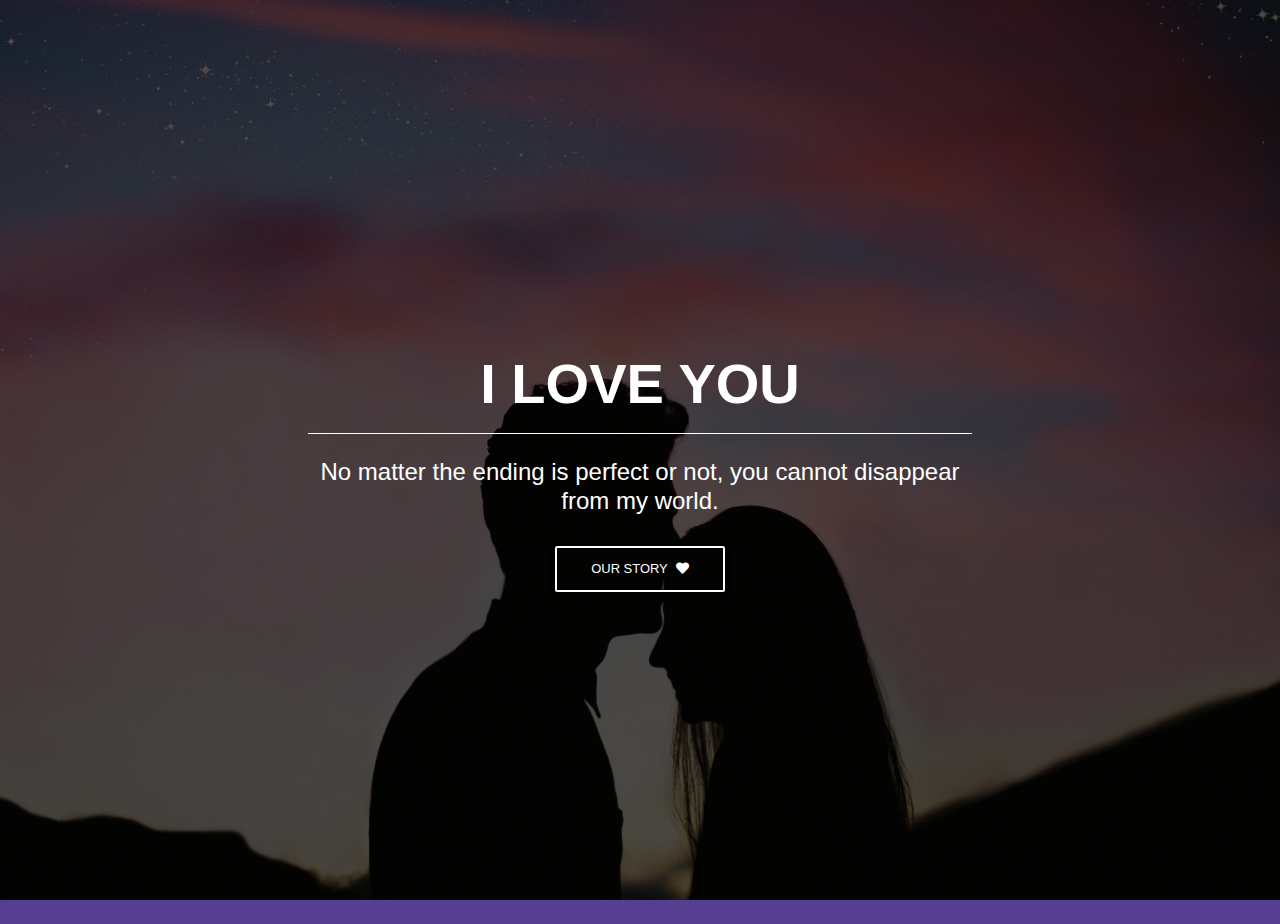
<file: index.html>
<!DOCTYPE html>
<html>

<head>
  <meta charset="UTF-8">
  <meta name="viewport" content="width=device-width, initial-scale=1, shrink-to-fit=no">
  <meta http-equiv="x-ua-compatible" content="ie=edge">
  <title>首页</title>
  <!-- MDB icon -->
  <link rel="icon" href="img/M_ico.ico" type="image/x-icon">
  <!-- Font Awesome -->
  <link rel="stylesheet" href="https://use.fontawesome.com/releases/v5.11.2/css/all.css">
  <!-- Bootstrap core CSS -->
  <link rel="stylesheet" href="css/bootstrap.min.css">
  <!-- Material Design Bootstrap -->
  <link rel="stylesheet" href="css/mdb.min.css">
  <!-- Your custom styles (optional) -->
  <link rel="stylesheet" href="css/style.css">
</head>

<body>
  <!-- Main navigation -->
  <header>

    <!--Mask-->
    <div id="intro" class="view">

      <div class="mask rgba-black-strong">

        <div class="container-fluid d-flex align-items-center justify-content-center h-100">

          <div class="row d-flex justify-content-center text-center">

            <div class="col-md-10">

              <!-- Heading -->
              <h2 class="display-4 font-weight-bold white-text pt-5 mb-2">I LOVE YOU</h2>

              <!-- Divider -->
              <hr class="hr-light">

              <!-- Description -->
              <h4 class="white-text my-4">No matter the ending is perfect or not, you cannot disappear from my world.
              </h4>
              <a href = "./Story.html">
              <button type="button" class="btn btn-outline-white">Our story<i
                  class="fas fa-heart ml-2"></i></button></a>

            </div>

          </div>

        </div>

      </div>

    </div>
    <!--/.Mask-->

  </header>
  <!--Main layout-->
  <main>

  </main>
  <!--Main layout-->

  <!-- Footer -->
  <footer class="page-footer font-small pt-4">

  </footer>
  <!-- Footer -->


  <!-- jQuery -->
  <script type="text/javascript" src="js/jquery.min.js"></script>
  <!-- Bootstrap tooltips -->
  <script type="text/javascript" src="js/popper.min.js"></script>
  <!-- Bootstrap core JavaScript -->
  <script type="text/javascript" src="js/bootstrap.min.js"></script>
  <!-- MDB core JavaScript -->
  <script type="text/javascript" src="js/mdb.min.js"></script>

  <!-- Your custom scripts (optional) -->
  <script type="text/javascript">
  </script>

</body>

</html>
</file>
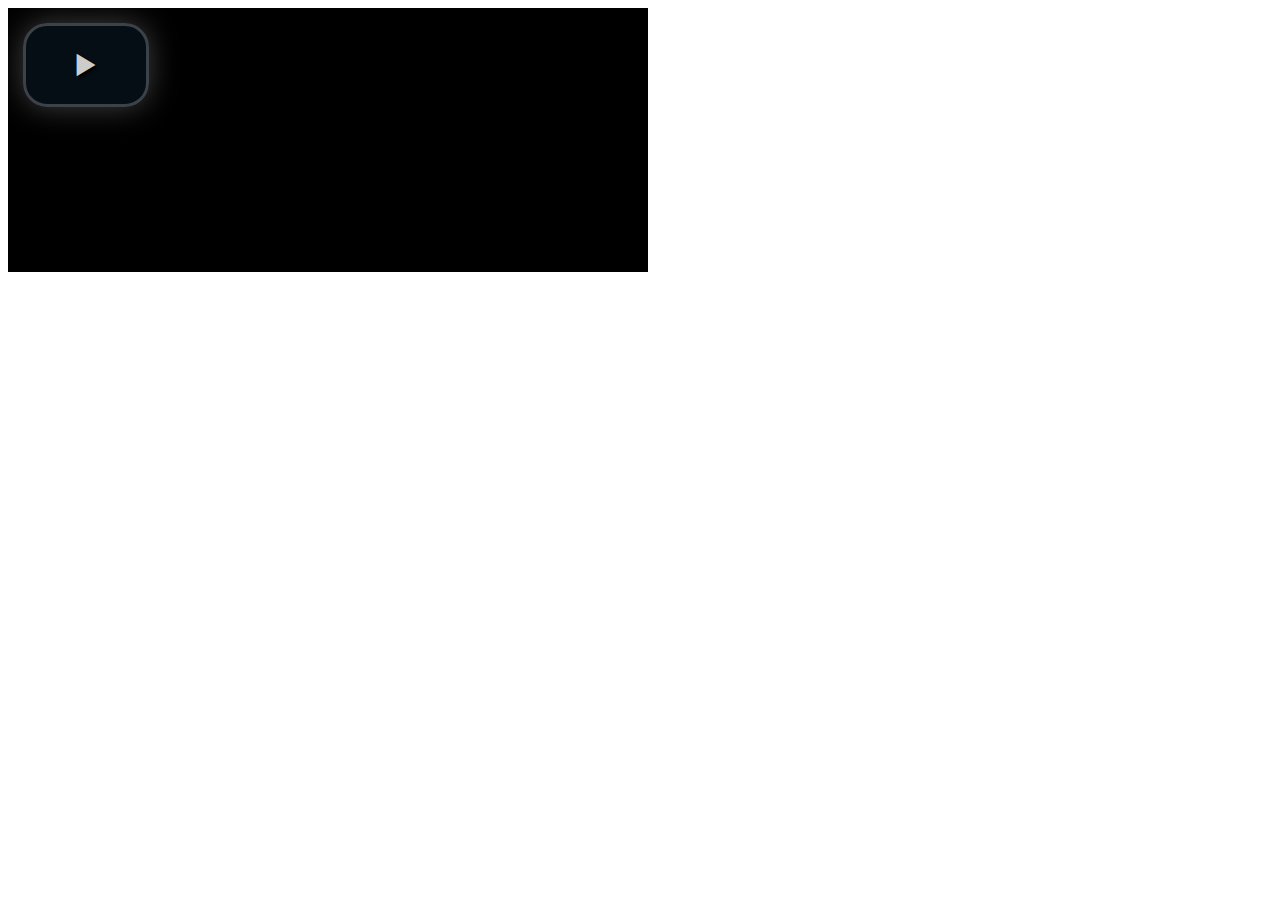
<file: video-js/demo.html>
<!DOCTYPE html>
<html>
<head>
  <title>Video.js | HTML5 Video Player</title>

  <!-- Chang URLs to wherever Video.js files will be hosted -->
  <link href="video-js.css" rel="stylesheet" type="text/css">
  <!-- video.js must be in the <head> for older IEs to work. -->
  <script src="video.js"></script>

  <!-- Unless using the CDN hosted version, update the URL to the Flash SWF -->
  <script>
    videojs.options.flash.swf = "video-js.swf";
  </script>


</head>
<body>

  <video id="example_video_1" class="video-js vjs-default-skin" controls preload="none" width="640" height="264"
      poster="http://video-js.zencoder.com/oceans-clip.png"
      data-setup="{}">
    <source src="http://video-js.zencoder.com/oceans-clip.mp4" type='video/mp4' />
    <source src="http://video-js.zencoder.com/oceans-clip.webm" type='video/webm' />
    <source src="http://video-js.zencoder.com/oceans-clip.ogv" type='video/ogg' />
    <track kind="captions" src="demo.captions.vtt" srclang="en" label="English"></track><!-- Tracks need an ending tag thanks to IE9 -->
    <track kind="subtitles" src="demo.captions.vtt" srclang="en" label="English"></track><!-- Tracks need an ending tag thanks to IE9 -->
    <p class="vjs-no-js">To view this video please enable JavaScript, and consider upgrading to a web browser that <a href="http://videojs.com/html5-video-support/" target="_blank">supports HTML5 video</a></p>
  </video>

</body>
</html>
</file>
<file: css/style.css>
/* Required for full background image */
html,
body,
header,
.view {
  height: 100%;
}

@media (max-width: 740px) {
  html,
  body,
  header,
  .view {
    height: 100vh;
  }
}

.top-nav-collapse ,.page-footer{
  background-color: #563e91 !important;
}

.navbar:not(.top-nav-collapse) {
  background: transparent !important;
}

@media (max-width: 991px) {
  .navbar:not(.top-nav-collapse) {
    background: #563e91 !important;
  }
}

.rgba-gradient {
  background: rgba(35, 7, 77, 0.6);  /* fallback for old browsers */
  background: -webkit-linear-gradient(to right, rgba(204, 83, 51, 0.6), rgba(35, 7, 77, 0.6));  /* Chrome 10-25, Safari 5.1-6 */
  background: linear-gradient(to right, rgba(204, 83, 51, 0.6), rgba(35, 7, 77, 0.6)); /* W3C, IE 10+/ Edge, Firefox 16+, Chrome 26+, Opera 12+, Safari 7+ */
}

.streak.streak-photo {
  background-attachment: fixed;
}

html,
body,
header,
#intro {
    height: 100%;
}

#intro {
    background: url("../img/Romantic.jpg")no-repeat center center fixed;
    -webkit-background-size: cover; /* 针对Chrome, Safari, Edge等浏览器 */
    -moz-background-size: cover;    /* 针对Firefox浏览器 */
    -o-background-size: cover;      /* 针对Operallq */
    background-size: cover;         /* 通用 */
}

.top-nav-collapse {
  background-color: #24355C;
}
</file>
<file: video-js/video-js.css>
/*!
Video.js Default Styles (http://videojs.com)
Version 4.12.11
Create your own skin at http://designer.videojs.com
*/
/* SKIN
================================================================================
The main class name for all skin-specific styles. To make your own skin,
replace all occurrences of 'vjs-default-skin' with a new name. Then add your new
skin name to your video tag instead of the default skin.
e.g. <video class="video-js my-skin-name">
*/
.vjs-default-skin {
  color: #cccccc;
}
/* Custom Icon Font
--------------------------------------------------------------------------------
The control icons are from a custom font. Each icon corresponds to a character
(e.g. "\e001"). Font icons allow for easy scaling and coloring of icons.
*/
@font-face {
  font-family: 'VideoJS';
  src: url('font/vjs.eot');
  src: url('font/vjs.eot?#iefix') format('embedded-opentype'), url('font/vjs.woff') format('woff'), url('font/vjs.ttf') format('truetype'), url('font/vjs.svg#icomoon') format('svg');
  font-weight: normal;
  font-style: normal;
}
/* Base UI Component Classes
--------------------------------------------------------------------------------
*/
/* Slider - used for Volume bar and Seek bar */
.vjs-default-skin .vjs-slider {
  /* Replace browser focus highlight with handle highlight */
  outline: 0;
  position: relative;
  cursor: pointer;
  padding: 0;
  /* background-color-with-alpha */
  background-color: #333333;
  background-color: rgba(51, 51, 51, 0.9);
}
.vjs-default-skin .vjs-slider:focus {
  /* box-shadow */
  -webkit-box-shadow: 0 0 2em #ffffff;
  -moz-box-shadow: 0 0 2em #ffffff;
  box-shadow: 0 0 2em #ffffff;
}
.vjs-default-skin .vjs-slider-handle {
  position: absolute;
  /* Needed for IE6 */
  left: 0;
  top: 0;
}
.vjs-default-skin .vjs-slider-handle:before {
  content: "\e009";
  font-family: VideoJS;
  font-size: 1em;
  line-height: 1;
  text-align: center;
  text-shadow: 0em 0em 1em #fff;
  position: absolute;
  top: 0;
  left: 0;
  /* Rotate the square icon to make a diamond */
  /* transform */
  -webkit-transform: rotate(-45deg);
  -moz-transform: rotate(-45deg);
  -ms-transform: rotate(-45deg);
  -o-transform: rotate(-45deg);
  transform: rotate(-45deg);
}
/* Control Bar
--------------------------------------------------------------------------------
The default control bar that is a container for most of the controls.
*/
.vjs-default-skin .vjs-control-bar {
  /* Start hidden */
  display: none;
  position: absolute;
  /* Place control bar at the bottom of the player box/video.
     If you want more margin below the control bar, add more height. */
  bottom: 0;
  /* Use left/right to stretch to 100% width of player div */
  left: 0;
  right: 0;
  /* Height includes any margin you want above or below control items */
  height: 3.0em;
  /* background-color-with-alpha */
  background-color: #07141e;
  background-color: rgba(7, 20, 30, 0.7);
}
/* Show the control bar only once the video has started playing */
.vjs-default-skin.vjs-has-started .vjs-control-bar {
  display: block;
  /* Visibility needed to make sure things hide in older browsers too. */

  visibility: visible;
  opacity: 1;
  /* transition */
  -webkit-transition: visibility 0.1s, opacity 0.1s;
  -moz-transition: visibility 0.1s, opacity 0.1s;
  -o-transition: visibility 0.1s, opacity 0.1s;
  transition: visibility 0.1s, opacity 0.1s;
}
/* Hide the control bar when the video is playing and the user is inactive  */
.vjs-default-skin.vjs-has-started.vjs-user-inactive.vjs-playing .vjs-control-bar {
  display: block;
  visibility: hidden;
  opacity: 0;
  /* transition */
  -webkit-transition: visibility 1s, opacity 1s;
  -moz-transition: visibility 1s, opacity 1s;
  -o-transition: visibility 1s, opacity 1s;
  transition: visibility 1s, opacity 1s;
}
.vjs-default-skin.vjs-controls-disabled .vjs-control-bar {
  display: none;
}
.vjs-default-skin.vjs-using-native-controls .vjs-control-bar {
  display: none;
}
/* The control bar shouldn't show after an error */
.vjs-default-skin.vjs-error .vjs-control-bar {
  display: none;
}
/* Don't hide the control bar if it's audio */
.vjs-audio.vjs-default-skin.vjs-has-started.vjs-user-inactive.vjs-playing .vjs-control-bar {
  opacity: 1;
  visibility: visible;
}
/* IE8 is flakey with fonts, and you have to change the actual content to force
fonts to show/hide properly.
  - "\9" IE8 hack didn't work for this
  - Found in XP IE8 from http://modern.ie. Does not show up in "IE8 mode" in IE9
*/
@media \0screen {
  .vjs-default-skin.vjs-user-inactive.vjs-playing .vjs-control-bar :before {
    content: "";
  }
}
/* General styles for individual controls. */
.vjs-default-skin .vjs-control {
  outline: none;
  position: relative;
  float: left;
  text-align: center;
  margin: 0;
  padding: 0;
  height: 3.0em;
  width: 4em;
}
/* Font button icons */
.vjs-default-skin .vjs-control:before {
  font-family: VideoJS;
  font-size: 1.5em;
  line-height: 2;
  position: absolute;
  top: 0;
  left: 0;
  width: 100%;
  height: 100%;
  text-align: center;
  text-shadow: 1px 1px 1px rgba(0, 0, 0, 0.5);
}
/* Replacement for focus outline */
.vjs-default-skin .vjs-control:focus:before,
.vjs-default-skin .vjs-control:hover:before {
  text-shadow: 0em 0em 1em #ffffff;
}
.vjs-default-skin .vjs-control:focus {
  /*  outline: 0; */
  /* keyboard-only users cannot see the focus on several of the UI elements when
  this is set to 0 */

}
/* Hide control text visually, but have it available for screenreaders */
.vjs-default-skin .vjs-control-text {
  /* hide-visually */
  border: 0;
  clip: rect(0 0 0 0);
  height: 1px;
  margin: -1px;
  overflow: hidden;
  padding: 0;
  position: absolute;
  width: 1px;
}
/* Play/Pause
--------------------------------------------------------------------------------
*/
.vjs-default-skin .vjs-play-control {
  width: 5em;
  cursor: pointer;
}
.vjs-default-skin .vjs-play-control:before {
  content: "\e001";
}
.vjs-default-skin.vjs-playing .vjs-play-control:before {
  content: "\e002";
}
/* Playback toggle
--------------------------------------------------------------------------------
*/
.vjs-default-skin .vjs-playback-rate .vjs-playback-rate-value {
  font-size: 1.5em;
  line-height: 2;
  position: absolute;
  top: 0;
  left: 0;
  width: 100%;
  height: 100%;
  text-align: center;
  text-shadow: 1px 1px 1px rgba(0, 0, 0, 0.5);
}
.vjs-default-skin .vjs-playback-rate.vjs-menu-button .vjs-menu .vjs-menu-content {
  width: 4em;
  left: -2em;
  list-style: none;
}
/* Volume/Mute
-------------------------------------------------------------------------------- */
.vjs-default-skin .vjs-mute-control,
.vjs-default-skin .vjs-volume-menu-button {
  cursor: pointer;
  float: right;
}
.vjs-default-skin .vjs-mute-control:before,
.vjs-default-skin .vjs-volume-menu-button:before {
  content: "\e006";
}
.vjs-default-skin .vjs-mute-control.vjs-vol-0:before,
.vjs-default-skin .vjs-volume-menu-button.vjs-vol-0:before {
  content: "\e003";
}
.vjs-default-skin .vjs-mute-control.vjs-vol-1:before,
.vjs-default-skin .vjs-volume-menu-button.vjs-vol-1:before {
  content: "\e004";
}
.vjs-default-skin .vjs-mute-control.vjs-vol-2:before,
.vjs-default-skin .vjs-volume-menu-button.vjs-vol-2:before {
  content: "\e005";
}
.vjs-default-skin .vjs-volume-control {
  width: 5em;
  float: right;
}
.vjs-default-skin .vjs-volume-bar {
  width: 5em;
  height: 0.6em;
  margin: 1.1em auto 0;
}
.vjs-default-skin .vjs-volume-level {
  position: absolute;
  top: 0;
  left: 0;
  height: 0.5em;
  /* assuming volume starts at 1.0 */

  width: 100%;
  background: #66a8cc url([data-uri]) -50% 0 repeat;
}
.vjs-default-skin .vjs-volume-bar .vjs-volume-handle {
  width: 0.5em;
  height: 0.5em;
  /* Assumes volume starts at 1.0. If you change the size of the
     handle relative to the volume bar, you'll need to update this value
     too. */

  left: 4.5em;
}
.vjs-default-skin .vjs-volume-handle:before {
  font-size: 0.9em;
  top: -0.2em;
  left: -0.2em;
  width: 1em;
  height: 1em;
}
/* The volume menu button is like menu buttons (captions/subtitles) but works
    a little differently. It needs to be possible to tab to the volume slider
    without hitting space bar on the menu button. To do this we're not using
    display:none to hide the slider menu by default, and instead setting the
    width and height to zero. */
.vjs-default-skin .vjs-volume-menu-button .vjs-menu {
  display: block;
  width: 0;
  height: 0;
  border-top-color: transparent;
}
.vjs-default-skin .vjs-volume-menu-button .vjs-menu .vjs-menu-content {
  height: 0;
  width: 0;
}
.vjs-default-skin .vjs-volume-menu-button:hover .vjs-menu,
.vjs-default-skin .vjs-volume-menu-button .vjs-menu.vjs-lock-showing {
  border-top-color: rgba(7, 40, 50, 0.5);
  /* Same as ul background */

}
.vjs-default-skin .vjs-volume-menu-button:hover .vjs-menu .vjs-menu-content,
.vjs-default-skin .vjs-volume-menu-button .vjs-menu.vjs-lock-showing .vjs-menu-content {
  height: 2.9em;
  width: 10em;
}
/* Progress
--------------------------------------------------------------------------------
*/
.vjs-default-skin .vjs-progress-control {
  position: absolute;
  left: 0;
  right: 0;
  width: auto;
  font-size: 0.3em;
  height: 1em;
  /* Set above the rest of the controls. */
  top: -1em;
  /* Shrink the bar slower than it grows. */
  /* transition */
  -webkit-transition: all 0.4s;
  -moz-transition: all 0.4s;
  -o-transition: all 0.4s;
  transition: all 0.4s;
}
/* On hover, make the progress bar grow to something that's more clickable.
    This simply changes the overall font for the progress bar, and this
    updates both the em-based widths and heights, as wells as the icon font */
.vjs-default-skin:hover .vjs-progress-control {
  font-size: .9em;
  /* Even though we're not changing the top/height, we need to include them in
      the transition so they're handled correctly. */

  /* transition */
  -webkit-transition: all 0.2s;
  -moz-transition: all 0.2s;
  -o-transition: all 0.2s;
  transition: all 0.2s;
}
/* Box containing play and load progresses. Also acts as seek scrubber. */
.vjs-default-skin .vjs-progress-holder {
  height: 100%;
}
/* Progress Bars */
.vjs-default-skin .vjs-progress-holder .vjs-play-progress,
.vjs-default-skin .vjs-progress-holder .vjs-load-progress,
.vjs-default-skin .vjs-progress-holder .vjs-load-progress div {
  position: absolute;
  display: block;
  height: 100%;
  margin: 0;
  padding: 0;
  /* updated by javascript during playback */

  width: 0;
  /* Needed for IE6 */
  left: 0;
  top: 0;
}
.vjs-default-skin .vjs-play-progress {
  /*
    Using a data URI to create the white diagonal lines with a transparent
      background. Surprisingly works in IE8.
      Created using http://www.patternify.com
    Changing the first color value will change the bar color.
    Also using a paralax effect to make the lines move backwards.
      The -50% left position makes that happen.
  */

  background: #66a8cc url([data-uri]) -50% 0 repeat;
}
.vjs-default-skin .vjs-load-progress {
  background: #646464 /* IE8- Fallback */;
  background: rgba(255, 255, 255, 0.2);
}
/* there are child elements of the load progress bar that represent the
   specific time ranges that have been buffered */
.vjs-default-skin .vjs-load-progress div {
  background: #787878 /* IE8- Fallback */;
  background: rgba(255, 255, 255, 0.1);
}
.vjs-default-skin .vjs-seek-handle {
  width: 1.5em;
  height: 100%;
}
.vjs-default-skin .vjs-seek-handle:before {
  padding-top: 0.1em /* Minor adjustment */;
}
/* Live Mode
--------------------------------------------------------------------------------
*/
.vjs-default-skin.vjs-live .vjs-time-controls,
.vjs-default-skin.vjs-live .vjs-time-divider,
.vjs-default-skin.vjs-live .vjs-progress-control {
  display: none;
}
.vjs-default-skin.vjs-live .vjs-live-display {
  display: block;
}
/* Live Display
--------------------------------------------------------------------------------
*/
.vjs-default-skin .vjs-live-display {
  display: none;
  font-size: 1em;
  line-height: 3em;
}
/* Time Display
--------------------------------------------------------------------------------
*/
.vjs-default-skin .vjs-time-controls {
  font-size: 1em;
  /* Align vertically by making the line height the same as the control bar */
  line-height: 3em;
}
.vjs-default-skin .vjs-current-time {
  float: left;
}
.vjs-default-skin .vjs-duration {
  float: left;
}
/* Remaining time is in the HTML, but not included in default design */
.vjs-default-skin .vjs-remaining-time {
  display: none;
  float: left;
}
.vjs-time-divider {
  float: left;
  line-height: 3em;
}
/* Fullscreen
--------------------------------------------------------------------------------
*/
.vjs-default-skin .vjs-fullscreen-control {
  width: 3.8em;
  cursor: pointer;
  float: right;
}
.vjs-default-skin .vjs-fullscreen-control:before {
  content: "\e000";
}
/* Switch to the exit icon when the player is in fullscreen */
.vjs-default-skin.vjs-fullscreen .vjs-fullscreen-control:before {
  content: "\e00b";
}
/* Big Play Button (play button at start)
--------------------------------------------------------------------------------
Positioning of the play button in the center or other corners can be done more
easily in the skin designer. http://designer.videojs.com/
*/
.vjs-default-skin .vjs-big-play-button {
  left: 0.5em;
  top: 0.5em;
  font-size: 3em;
  display: block;
  z-index: 2;
  position: absolute;
  width: 4em;
  height: 2.6em;
  text-align: center;
  vertical-align: middle;
  cursor: pointer;
  opacity: 1;
  /* Need a slightly gray bg so it can be seen on black backgrounds */
  /* background-color-with-alpha */
  background-color: #07141e;
  background-color: rgba(7, 20, 30, 0.7);
  border: 0.1em solid #3b4249;
  /* border-radius */
  -webkit-border-radius: 0.8em;
  -moz-border-radius: 0.8em;
  border-radius: 0.8em;
  /* box-shadow */
  -webkit-box-shadow: 0px 0px 1em rgba(255, 255, 255, 0.25);
  -moz-box-shadow: 0px 0px 1em rgba(255, 255, 255, 0.25);
  box-shadow: 0px 0px 1em rgba(255, 255, 255, 0.25);
  /* transition */
  -webkit-transition: all 0.4s;
  -moz-transition: all 0.4s;
  -o-transition: all 0.4s;
  transition: all 0.4s;
}
/* Optionally center */
.vjs-default-skin.vjs-big-play-centered .vjs-big-play-button {
  /* Center it horizontally */
  left: 50%;
  margin-left: -2.1em;
  /* Center it vertically */
  top: 50%;
  margin-top: -1.4000000000000001em;
}
/* Hide if controls are disabled */
.vjs-default-skin.vjs-controls-disabled .vjs-big-play-button {
  display: none;
}
/* Hide when video starts playing */
.vjs-default-skin.vjs-has-started .vjs-big-play-button {
  display: none;
}
/* Hide on mobile devices. Remove when we stop using native controls
    by default on mobile  */
.vjs-default-skin.vjs-using-native-controls .vjs-big-play-button {
  display: none;
}
.vjs-default-skin:hover .vjs-big-play-button,
.vjs-default-skin .vjs-big-play-button:focus {
  outline: 0;
  border-color: #fff;
  /* IE8 needs a non-glow hover state */
  background-color: #505050;
  background-color: rgba(50, 50, 50, 0.75);
  /* box-shadow */
  -webkit-box-shadow: 0 0 3em #ffffff;
  -moz-box-shadow: 0 0 3em #ffffff;
  box-shadow: 0 0 3em #ffffff;
  /* transition */
  -webkit-transition: all 0s;
  -moz-transition: all 0s;
  -o-transition: all 0s;
  transition: all 0s;
}
.vjs-default-skin .vjs-big-play-button:before {
  content: "\e001";
  font-family: VideoJS;
  /* In order to center the play icon vertically we need to set the line height
     to the same as the button height */

  line-height: 2.6em;
  text-shadow: 0.05em 0.05em 0.1em #000;
  text-align: center /* Needed for IE8 */;
  position: absolute;
  left: 0;
  width: 100%;
  height: 100%;
}
.vjs-error .vjs-big-play-button {
  display: none;
}
/* Error Display
--------------------------------------------------------------------------------
*/
.vjs-error-display {
  display: none;
}
.vjs-error .vjs-error-display {
  display: block;
  position: absolute;
  left: 0;
  top: 0;
  width: 100%;
  height: 100%;
}
.vjs-error .vjs-error-display:before {
  content: 'X';
  font-family: Arial;
  font-size: 4em;
  color: #666666;
  /* In order to center the play icon vertically we need to set the line height
     to the same as the button height */

  line-height: 1;
  text-shadow: 0.05em 0.05em 0.1em #000;
  text-align: center /* Needed for IE8 */;
  vertical-align: middle;
  position: absolute;
  left: 0;
  top: 50%;
  margin-top: -0.5em;
  width: 100%;
}
.vjs-error-display div {
  position: absolute;
  bottom: 1em;
  right: 0;
  left: 0;
  font-size: 1.4em;
  text-align: center;
  padding: 3px;
  background: #000000;
  background: rgba(0, 0, 0, 0.5);
}
.vjs-error-display a,
.vjs-error-display a:visited {
  color: #F4A460;
}
/* Loading Spinner
--------------------------------------------------------------------------------
*/
.vjs-loading-spinner {
  /* Should be hidden by default */
  display: none;
  position: absolute;
  top: 50%;
  left: 50%;
  font-size: 4em;
  line-height: 1;
  width: 1em;
  height: 1em;
  margin-left: -0.5em;
  margin-top: -0.5em;
  opacity: 0.75;
}
/* Show the spinner when waiting for data and seeking to a new time */
.vjs-waiting .vjs-loading-spinner,
.vjs-seeking .vjs-loading-spinner {
  display: block;
  /* only animate when showing because it can be processor heavy */
  /* animation */
  -webkit-animation: spin 1.5s infinite linear;
  -moz-animation: spin 1.5s infinite linear;
  -o-animation: spin 1.5s infinite linear;
  animation: spin 1.5s infinite linear;
}
/* Errors are unrecoverable without user interaction so hide the spinner */
.vjs-error .vjs-loading-spinner {
  display: none;
  /* ensure animation doesn't continue while hidden */
  /* animation */
  -webkit-animation: none;
  -moz-animation: none;
  -o-animation: none;
  animation: none;
}
.vjs-default-skin .vjs-loading-spinner:before {
  content: "\e01e";
  font-family: VideoJS;
  position: absolute;
  top: 0;
  left: 0;
  width: 1em;
  height: 1em;
  text-align: center;
  text-shadow: 0em 0em 0.1em #000;
}
@-moz-keyframes spin {
  0% {
    -moz-transform: rotate(0deg);
  }
  100% {
    -moz-transform: rotate(359deg);
  }
}
@-webkit-keyframes spin {
  0% {
    -webkit-transform: rotate(0deg);
  }
  100% {
    -webkit-transform: rotate(359deg);
  }
}
@-o-keyframes spin {
  0% {
    -o-transform: rotate(0deg);
  }
  100% {
    -o-transform: rotate(359deg);
  }
}
@keyframes spin {
  0% {
    transform: rotate(0deg);
  }
  100% {
    transform: rotate(359deg);
  }
}
/* Menu Buttons (Captions/Subtitles/etc.)
--------------------------------------------------------------------------------
*/
.vjs-default-skin .vjs-menu-button {
  float: right;
  cursor: pointer;
}
.vjs-default-skin .vjs-menu {
  display: none;
  position: absolute;
  bottom: 0;
  left: 0em;
  /* (Width of vjs-menu - width of button) / 2 */

  width: 0em;
  height: 0em;
  margin-bottom: 3em;
  border-left: 2em solid transparent;
  border-right: 2em solid transparent;
  border-top: 1.55em solid #000000;
  /* Same width top as ul bottom */

  border-top-color: rgba(7, 40, 50, 0.5);
  /* Same as ul background */

}
/* Button Pop-up Menu */
.vjs-default-skin .vjs-menu-button .vjs-menu .vjs-menu-content {
  display: block;
  padding: 0;
  margin: 0;
  position: absolute;
  width: 10em;
  bottom: 1.5em;
  /* Same bottom as vjs-menu border-top */

  max-height: 15em;
  overflow: auto;
  left: -5em;
  /* Width of menu - width of button / 2 */

  /* background-color-with-alpha */
  background-color: #07141e;
  background-color: rgba(7, 20, 30, 0.7);
  /* box-shadow */
  -webkit-box-shadow: -0.2em -0.2em 0.3em rgba(255, 255, 255, 0.2);
  -moz-box-shadow: -0.2em -0.2em 0.3em rgba(255, 255, 255, 0.2);
  box-shadow: -0.2em -0.2em 0.3em rgba(255, 255, 255, 0.2);
}
.vjs-default-skin .vjs-menu-button:hover .vjs-control-content .vjs-menu,
.vjs-default-skin .vjs-control-content .vjs-menu.vjs-lock-showing {
  display: block;
}
/* prevent menus from opening while scrubbing (FF, IE) */
.vjs-default-skin.vjs-scrubbing .vjs-menu-button:hover .vjs-control-content .vjs-menu {
  display: none;
}
.vjs-default-skin .vjs-menu-button ul li {
  list-style: none;
  margin: 0;
  padding: 0.3em 0 0.3em 0;
  line-height: 1.4em;
  font-size: 1.2em;
  text-align: center;
  text-transform: lowercase;
}
.vjs-default-skin .vjs-menu-button ul li.vjs-selected {
  background-color: #000;
}
.vjs-default-skin .vjs-menu-button ul li:focus,
.vjs-default-skin .vjs-menu-button ul li:hover,
.vjs-default-skin .vjs-menu-button ul li.vjs-selected:focus,
.vjs-default-skin .vjs-menu-button ul li.vjs-selected:hover {
  outline: 0;
  color: #111;
  /* background-color-with-alpha */
  background-color: #ffffff;
  background-color: rgba(255, 255, 255, 0.75);
  /* box-shadow */
  -webkit-box-shadow: 0 0 1em #ffffff;
  -moz-box-shadow: 0 0 1em #ffffff;
  box-shadow: 0 0 1em #ffffff;
}
.vjs-default-skin .vjs-menu-button ul li.vjs-menu-title {
  text-align: center;
  text-transform: uppercase;
  font-size: 1em;
  line-height: 2em;
  padding: 0;
  margin: 0 0 0.3em 0;
  font-weight: bold;
  cursor: default;
}
/* Subtitles Button */
.vjs-default-skin .vjs-subtitles-button:before {
  content: "\e00c";
}
/* Captions Button */
.vjs-default-skin .vjs-captions-button:before {
  content: "\e008";
}
/* Chapters Button */
.vjs-default-skin .vjs-chapters-button:before {
  content: "\e00c";
}
.vjs-default-skin .vjs-chapters-button.vjs-menu-button .vjs-menu .vjs-menu-content {
  width: 24em;
  left: -12em;
}
/* Replacement for focus outline */
.vjs-default-skin .vjs-captions-button:focus .vjs-control-content:before,
.vjs-default-skin .vjs-captions-button:hover .vjs-control-content:before {
  /* box-shadow */
  -webkit-box-shadow: 0 0 1em #ffffff;
  -moz-box-shadow: 0 0 1em #ffffff;
  box-shadow: 0 0 1em #ffffff;
}
/*
REQUIRED STYLES (be careful overriding)
================================================================================
When loading the player, the video tag is replaced with a DIV,
that will hold the video tag or object tag for other playback methods.
The div contains the video playback element (Flash or HTML5) and controls,
and sets the width and height of the video.

** If you want to add some kind of border/padding (e.g. a frame), or special
positioning, use another containing element. Otherwise you risk messing up
control positioning and full window mode. **
*/
.video-js {
  background-color: #000;
  position: relative;
  padding: 0;
  /* Start with 10px for base font size so other dimensions can be em based and
     easily calculable. */

  font-size: 10px;
  /* Allow poster to be vertically aligned. */

  vertical-align: middle;
  /*  display: table-cell; */
  /*This works in Safari but not Firefox.*/

  /* Provide some basic defaults for fonts */

  font-weight: normal;
  font-style: normal;
  /* Avoiding helvetica: issue #376 */

  font-family: Arial, sans-serif;
  /* Turn off user selection (text highlighting) by default.
     The majority of player components will not be text blocks.
     Text areas will need to turn user selection back on. */

  /* user-select */
  -webkit-user-select: none;
  -moz-user-select: none;
  -ms-user-select: none;
  user-select: none;
}
/* Playback technology elements expand to the width/height of the containing div
    <video> or <object> */
.video-js .vjs-tech {
  position: absolute;
  top: 0;
  left: 0;
  width: 100%;
  height: 100%;
}
/* Fix for Firefox 9 fullscreen (only if it is enabled). Not needed when
   checking fullScreenEnabled. */
.video-js:-moz-full-screen {
  position: absolute;
}
/* Fullscreen Styles */
body.vjs-full-window {
  padding: 0;
  margin: 0;
  height: 100%;
  /* Fix for IE6 full-window. http://www.cssplay.co.uk/layouts/fixed.html */
  overflow-y: auto;
}
.video-js.vjs-fullscreen {
  position: fixed;
  overflow: hidden;
  z-index: 1000;
  left: 0;
  top: 0;
  bottom: 0;
  right: 0;
  width: 100% !important;
  height: 100% !important;
  /* IE6 full-window (underscore hack) */
  _position: absolute;
}
.video-js:-webkit-full-screen {
  width: 100% !important;
  height: 100% !important;
}
.video-js.vjs-fullscreen.vjs-user-inactive {
  cursor: none;
}
/* Poster Styles */
.vjs-poster {
  background-repeat: no-repeat;
  background-position: 50% 50%;
  background-size: contain;
  background-color: #000000;
  cursor: pointer;
  margin: 0;
  padding: 0;
  position: absolute;
  top: 0;
  right: 0;
  bottom: 0;
  left: 0;
}
.vjs-poster img {
  display: block;
  margin: 0 auto;
  max-height: 100%;
  padding: 0;
  width: 100%;
}
/* Hide the poster after the video has started playing */
.video-js.vjs-has-started .vjs-poster {
  display: none;
}
/* Don't hide the poster if we're playing audio */
.video-js.vjs-audio.vjs-has-started .vjs-poster {
  display: block;
}
/* Hide the poster when controls are disabled because it's clickable
    and the native poster can take over */
.video-js.vjs-controls-disabled .vjs-poster {
  display: none;
}
/* Hide the poster when native controls are used otherwise it covers them */
.video-js.vjs-using-native-controls .vjs-poster {
  display: none;
}
/* Text Track Styles */
/* Overall track holder for both captions and subtitles */
.video-js .vjs-text-track-display {
  position: absolute;
  top: 0;
  left: 0;
  bottom: 3em;
  right: 0;
  pointer-events: none;
}
/* Captions Settings Dialog */
.vjs-caption-settings {
  position: relative;
  top: 1em;
  background-color: #000;
  opacity: 0.75;
  color: #FFF;
  margin: 0 auto;
  padding: 0.5em;
  height: 15em;
  font-family: Arial, Helvetica, sans-serif;
  font-size: 12px;
  width: 40em;
}
.vjs-caption-settings .vjs-tracksettings {
  top: 0;
  bottom: 2em;
  left: 0;
  right: 0;
  position: absolute;
  overflow: auto;
}
.vjs-caption-settings .vjs-tracksettings-colors,
.vjs-caption-settings .vjs-tracksettings-font {
  float: left;
}
.vjs-caption-settings .vjs-tracksettings-colors:after,
.vjs-caption-settings .vjs-tracksettings-font:after,
.vjs-caption-settings .vjs-tracksettings-controls:after {
  clear: both;
}
.vjs-caption-settings .vjs-tracksettings-controls {
  position: absolute;
  bottom: 1em;
  right: 1em;
}
.vjs-caption-settings .vjs-tracksetting {
  margin: 5px;
  padding: 3px;
  min-height: 40px;
}
.vjs-caption-settings .vjs-tracksetting label {
  display: block;
  width: 100px;
  margin-bottom: 5px;
}
.vjs-caption-settings .vjs-tracksetting span {
  display: inline;
  margin-left: 5px;
}
.vjs-caption-settings .vjs-tracksetting > div {
  margin-bottom: 5px;
  min-height: 20px;
}
.vjs-caption-settings .vjs-tracksetting > div:last-child {
  margin-bottom: 0;
  padding-bottom: 0;
  min-height: 0;
}
.vjs-caption-settings label > input {
  margin-right: 10px;
}
.vjs-caption-settings input[type="button"] {
  width: 40px;
  height: 40px;
}
/* Hide disabled or unsupported controls */
.vjs-hidden {
  display: none !important;
}
.vjs-lock-showing {
  display: block !important;
  opacity: 1;
  visibility: visible;
}
/*  In IE8 w/ no JavaScript (no HTML5 shim), the video tag doesn't register.
    The .video-js classname on the video tag also isn't considered.
    This optional paragraph inside the video tag can provide a message to users
    about what's required to play video. */
.vjs-no-js {
  padding: 2em;
  color: #ccc;
  background-color: #333;
  font-size: 1.8em;
  font-family: Arial, sans-serif;
  text-align: center;
  width: 30em;
  height: 15em;
  margin: 0 auto;
}
.vjs-no-js a,
.vjs-no-js a:visited {
  color: #F4A460;
}
/* -----------------------------------------------------------------------------
The original source of this file lives at
https://github.com/videojs/video.js/blob/master/src/css/video-js.less */
</file>
